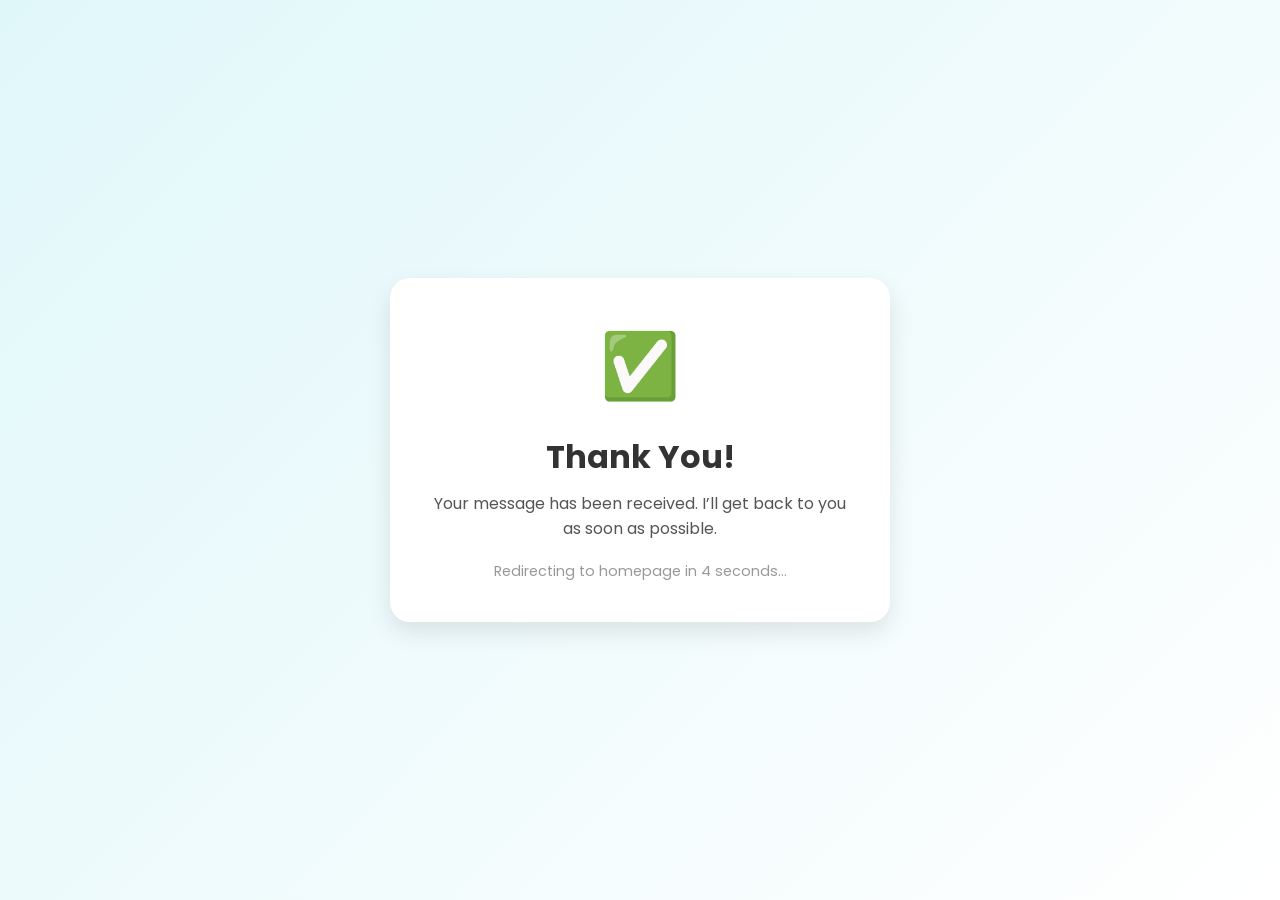
<file: thanks.html>
<!DOCTYPE html>
<html lang="en">
<head>
  <meta charset="UTF-8" />
  <meta name="viewport" content="width=device-width, initial-scale=1.0"/>
  <title>Thank You</title>
  <link rel="icon" href="assets/favicon1.ico" type="image/x-icon">
  <link href="https://fonts.googleapis.com/css2?family=Poppins:wght@400;600&display=swap" rel="stylesheet"/>
  <style>
    * {
      margin: 0;
      padding: 0;
      box-sizing: border-box;
    }

    body {
      font-family: 'Poppins', sans-serif;
      background: linear-gradient(135deg, #e0f7fa, #ffffff);
      color: #333;
      display: flex;
      justify-content: center;
      align-items: center;
      height: 100vh;
      text-align: center;
      overflow: hidden;
    }

    .container {
      background: white;
      padding: 40px;
      border-radius: 20px;
      box-shadow: 0 10px 25px rgba(0, 0, 0, 0.1);
      max-width: 500px;
      animation: fadeIn 1s ease forwards;
    }

    .icon {
      font-size: 4rem;
      color: #4caf50;
      margin-bottom: 20px;
    }

    h1 {
      font-size: 2rem;
      margin-bottom: 10px;
    }

    p {
      font-size: 1rem;
      color: #555;
    }

    .countdown {
      margin-top: 20px;
      font-size: 0.9rem;
      color: #999;
    }

    @keyframes fadeIn {
      from {
        opacity: 0;
        transform: translateY(20px);
      }
      to {
        opacity: 1;
        transform: translateY(0);
      }
    }
  </style>
</head>
<body>
  <div class="container">
    <div class="icon">✅</div>
    <h1>Thank You!</h1>
    <p>Your message has been received. I’ll get back to you as soon as possible.</p>
    <div class="countdown">Redirecting to homepage in <span id="seconds">5</span> seconds...</div>
  </div>

  <script>
    let seconds = 5;
    const countdown = document.getElementById('seconds');

    const timer = setInterval(() => {
      seconds--;
      countdown.textContent = seconds;

      if (seconds === 0) {
        clearInterval(timer);
        window.location.href = "https://1efferson.github.io/index.html";
      }
    }, 1000);
  </script>
</body>
</html>
</file>
